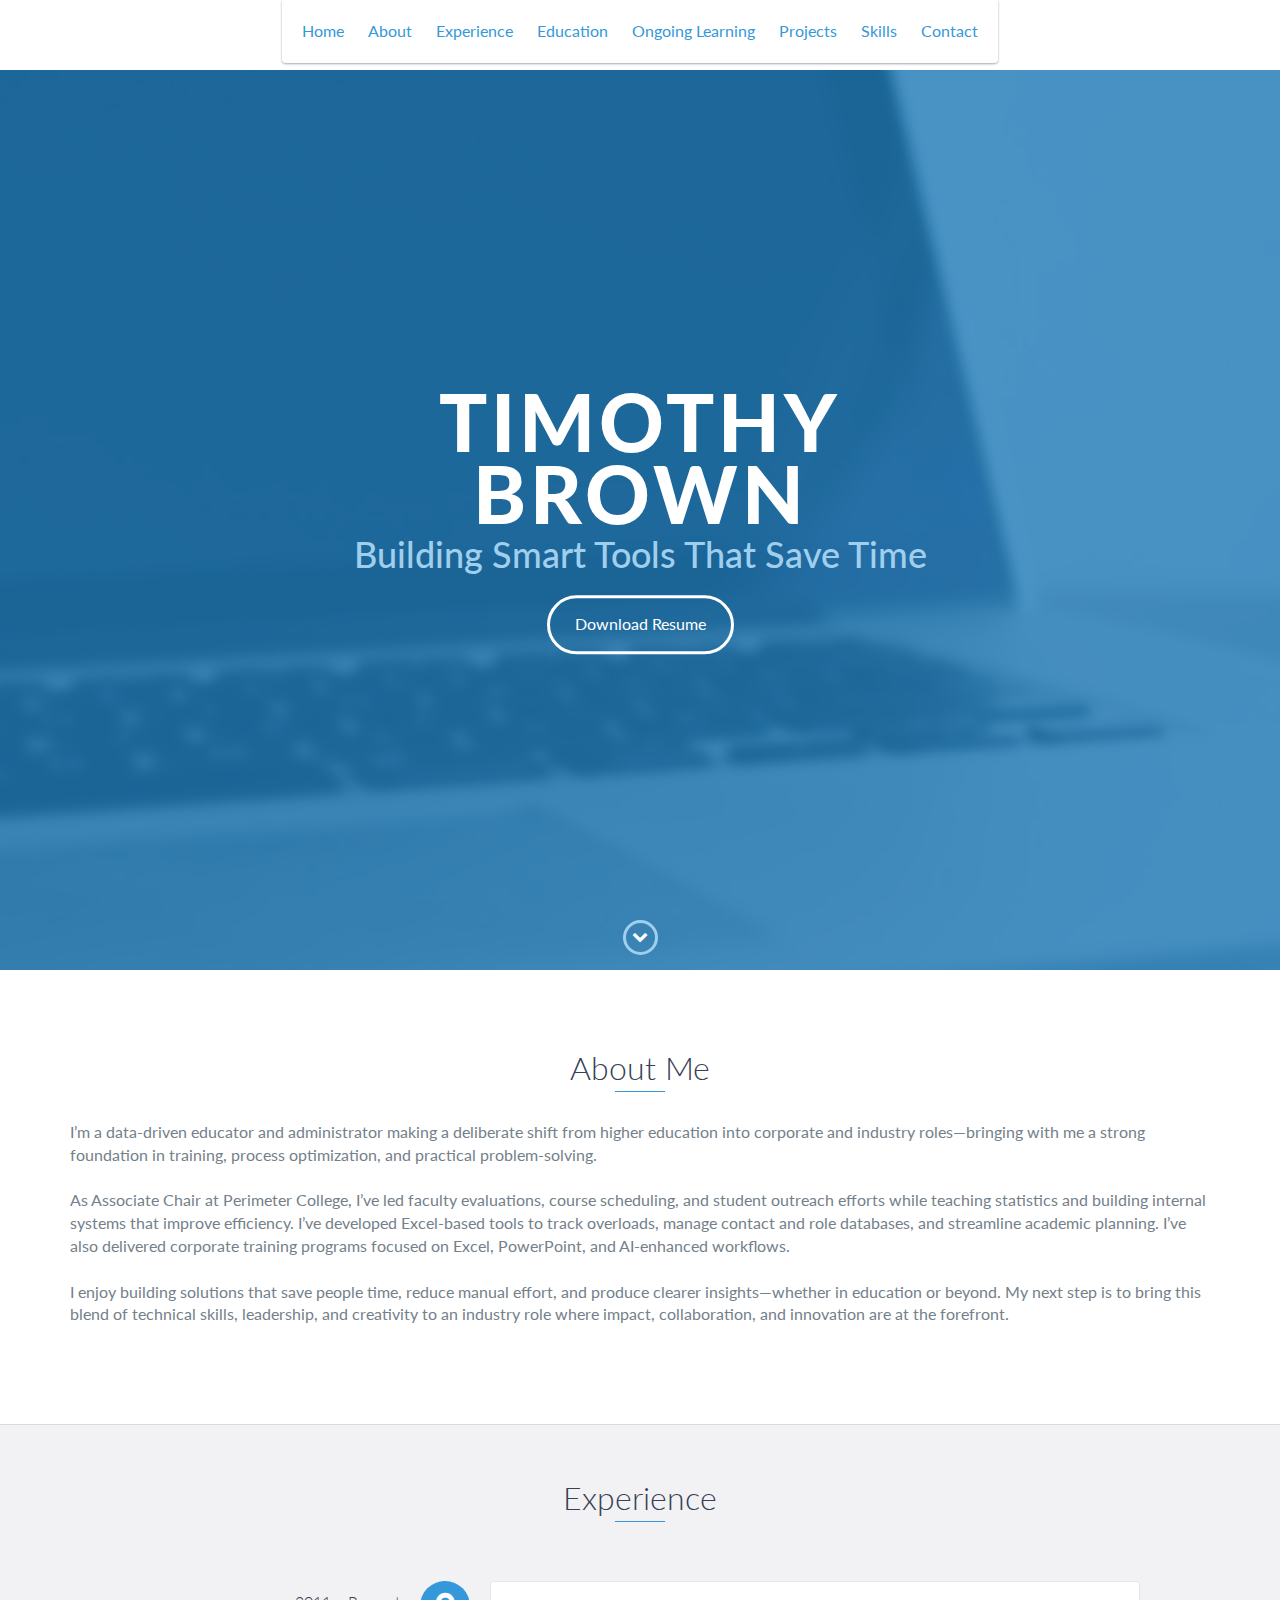
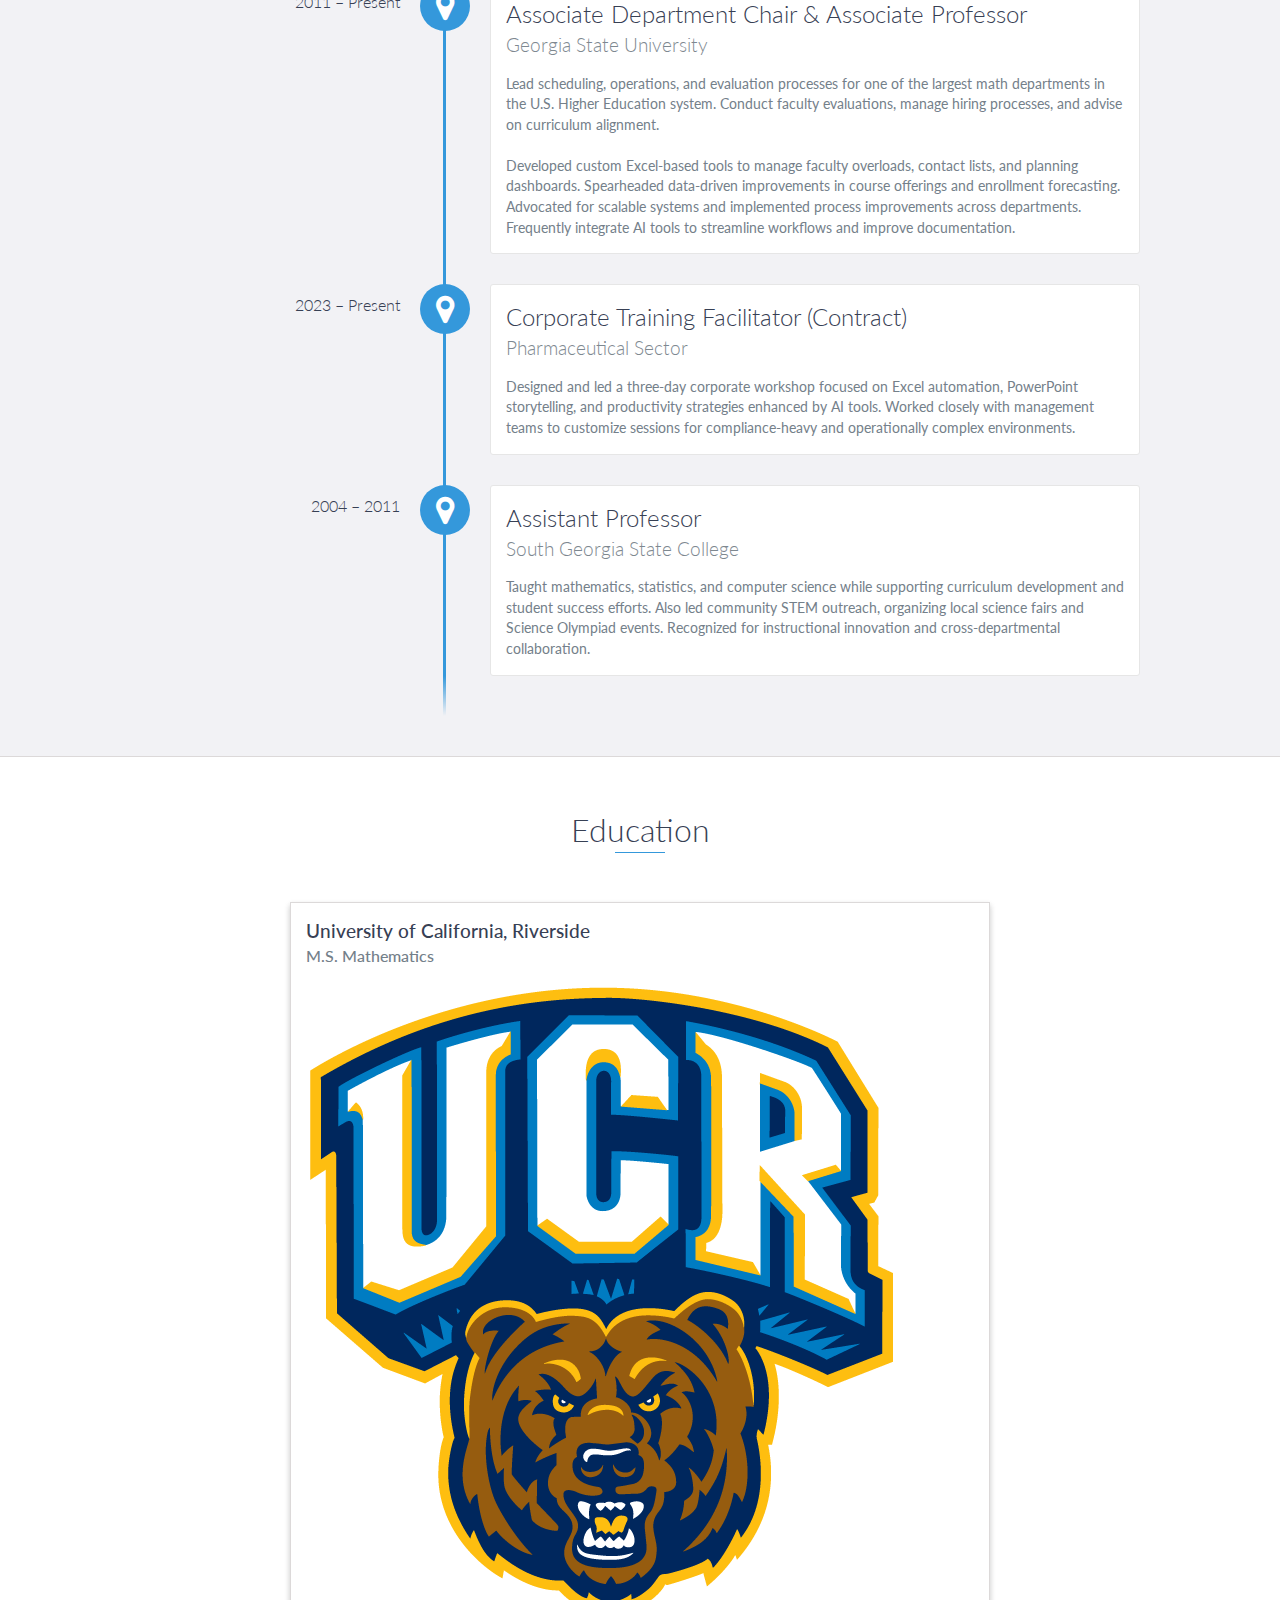
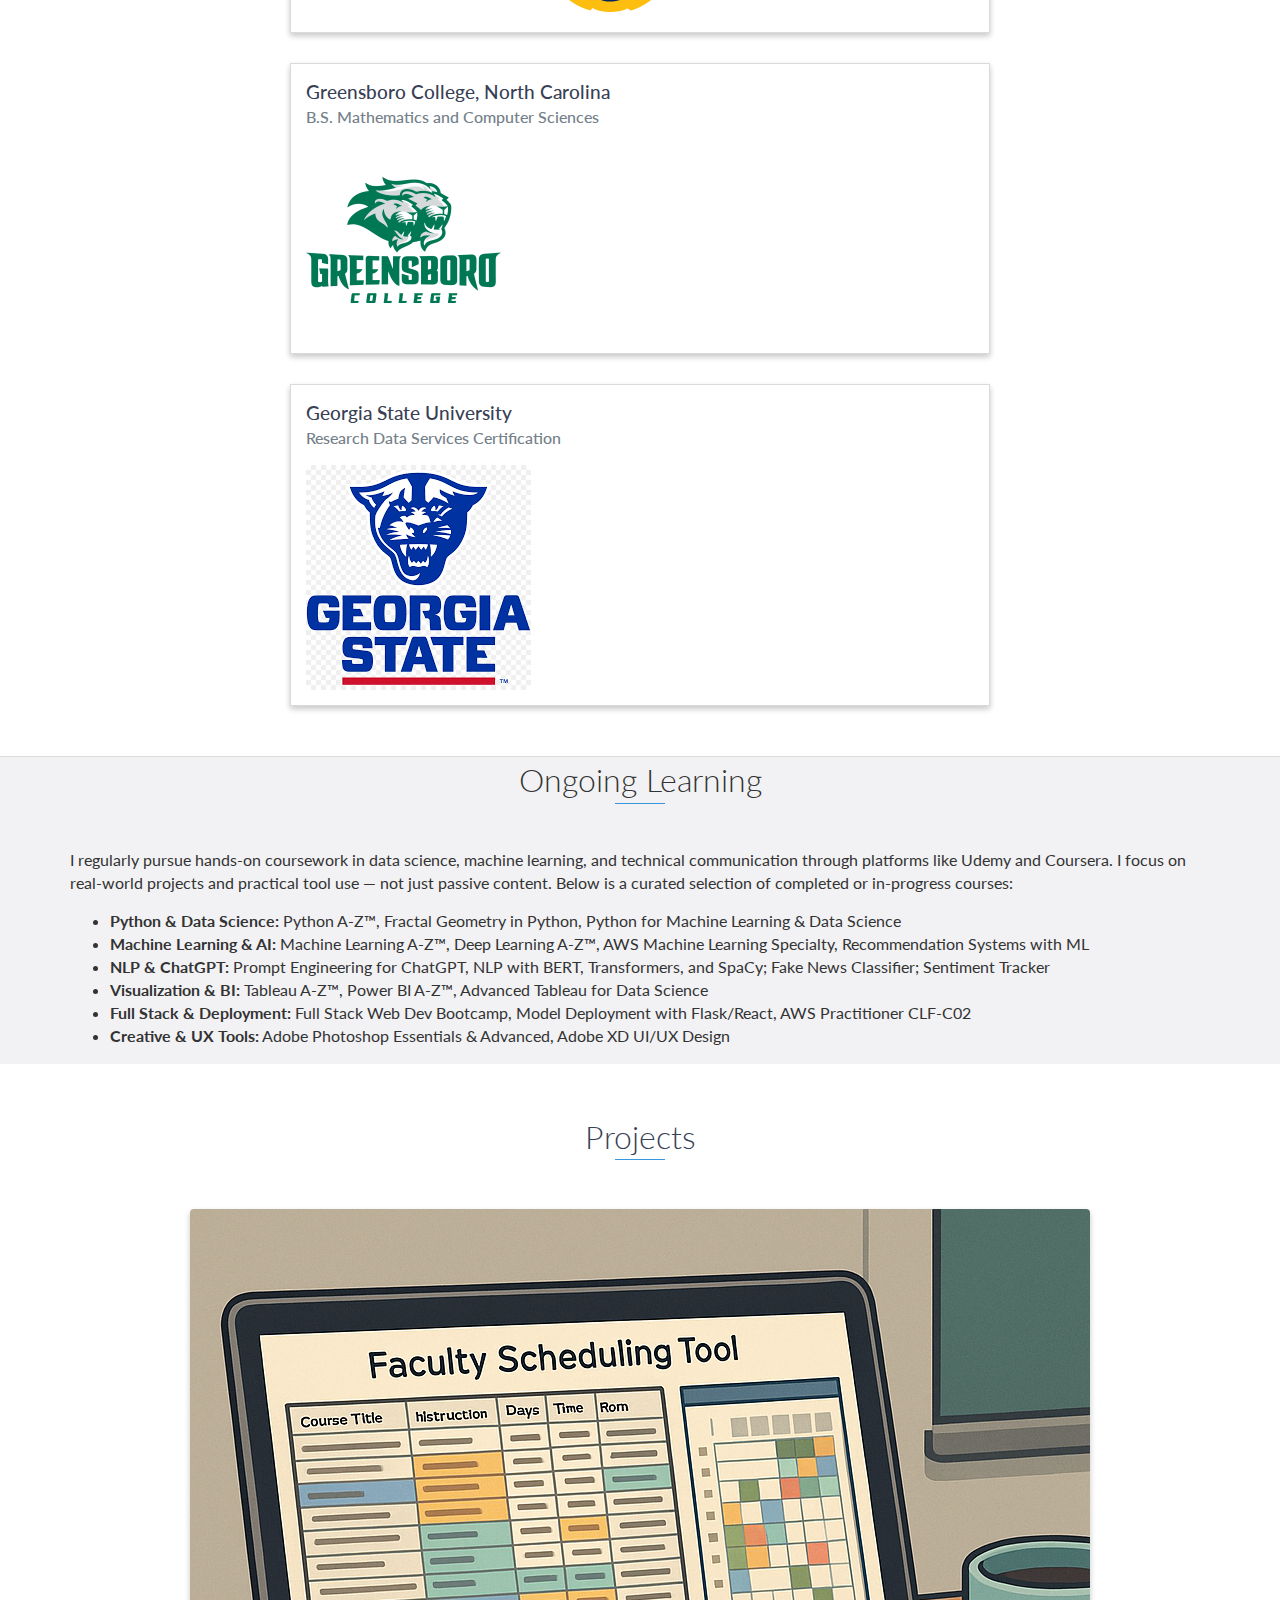
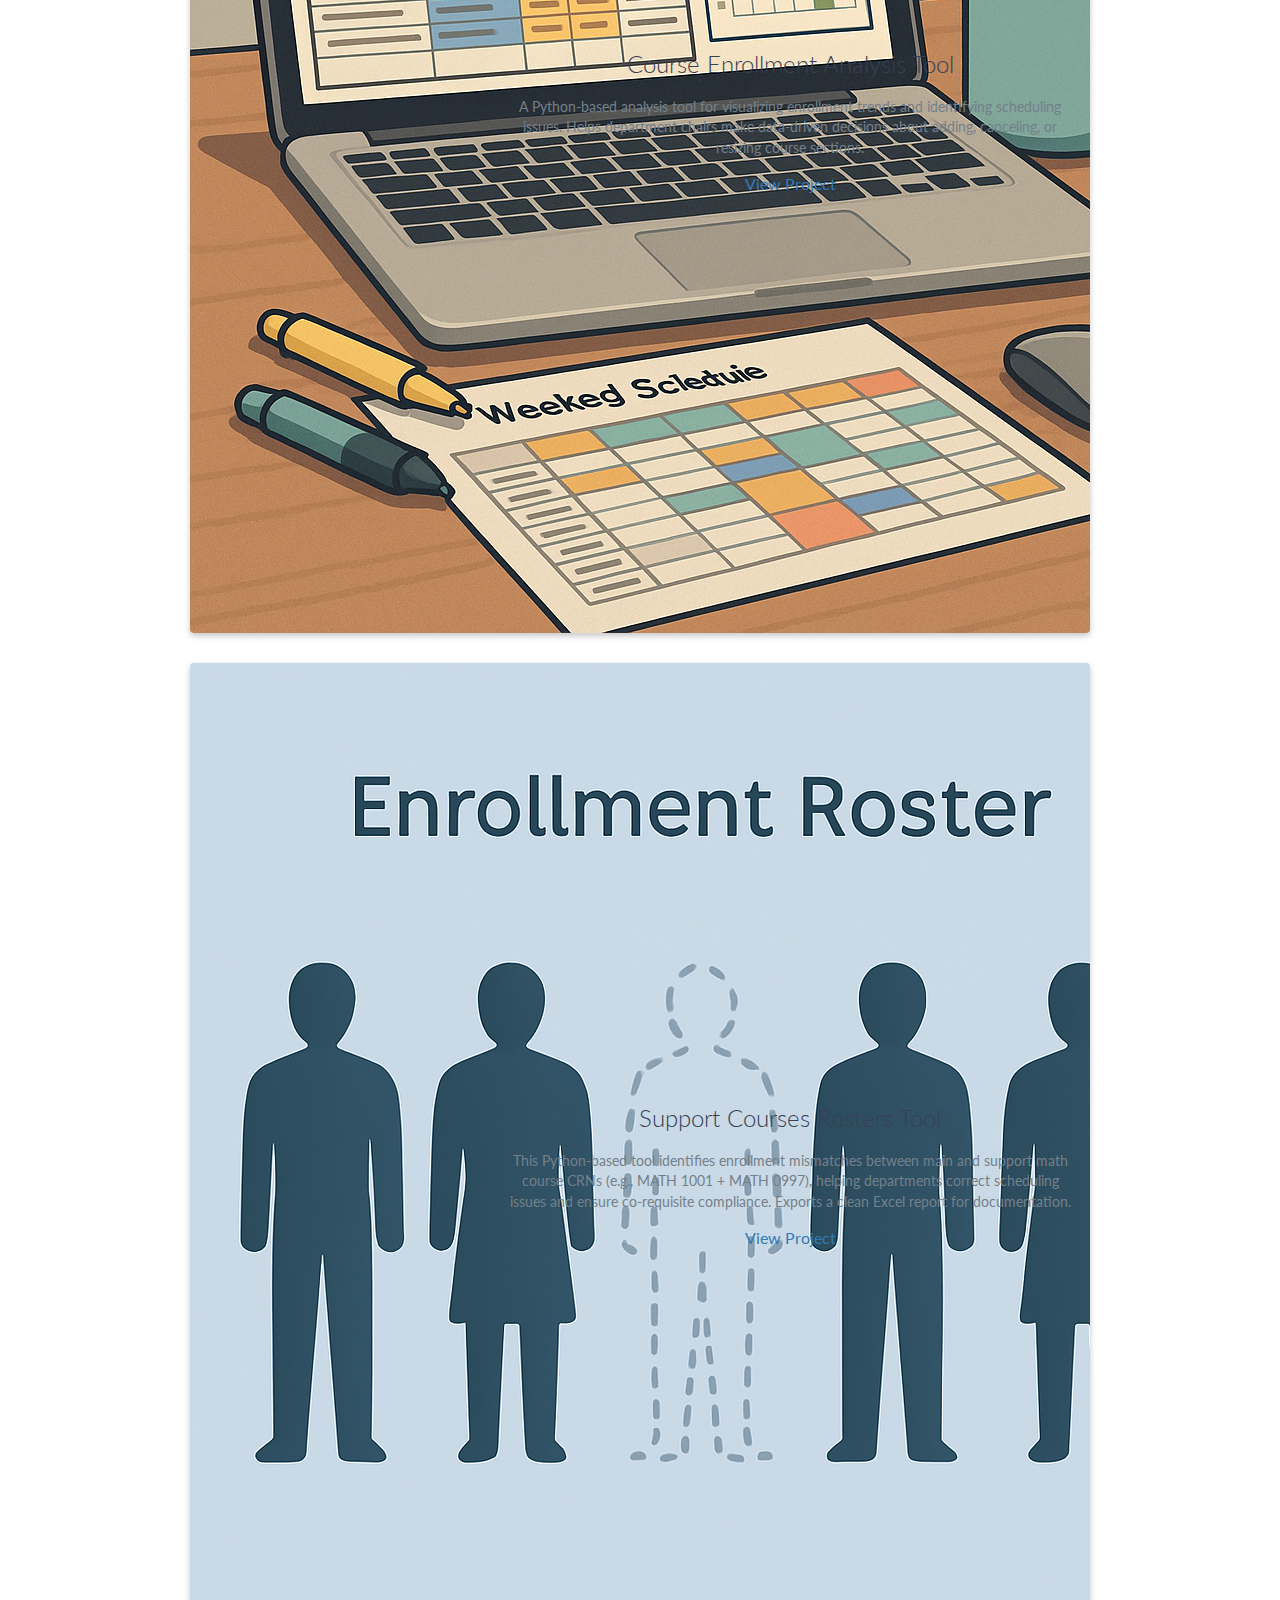
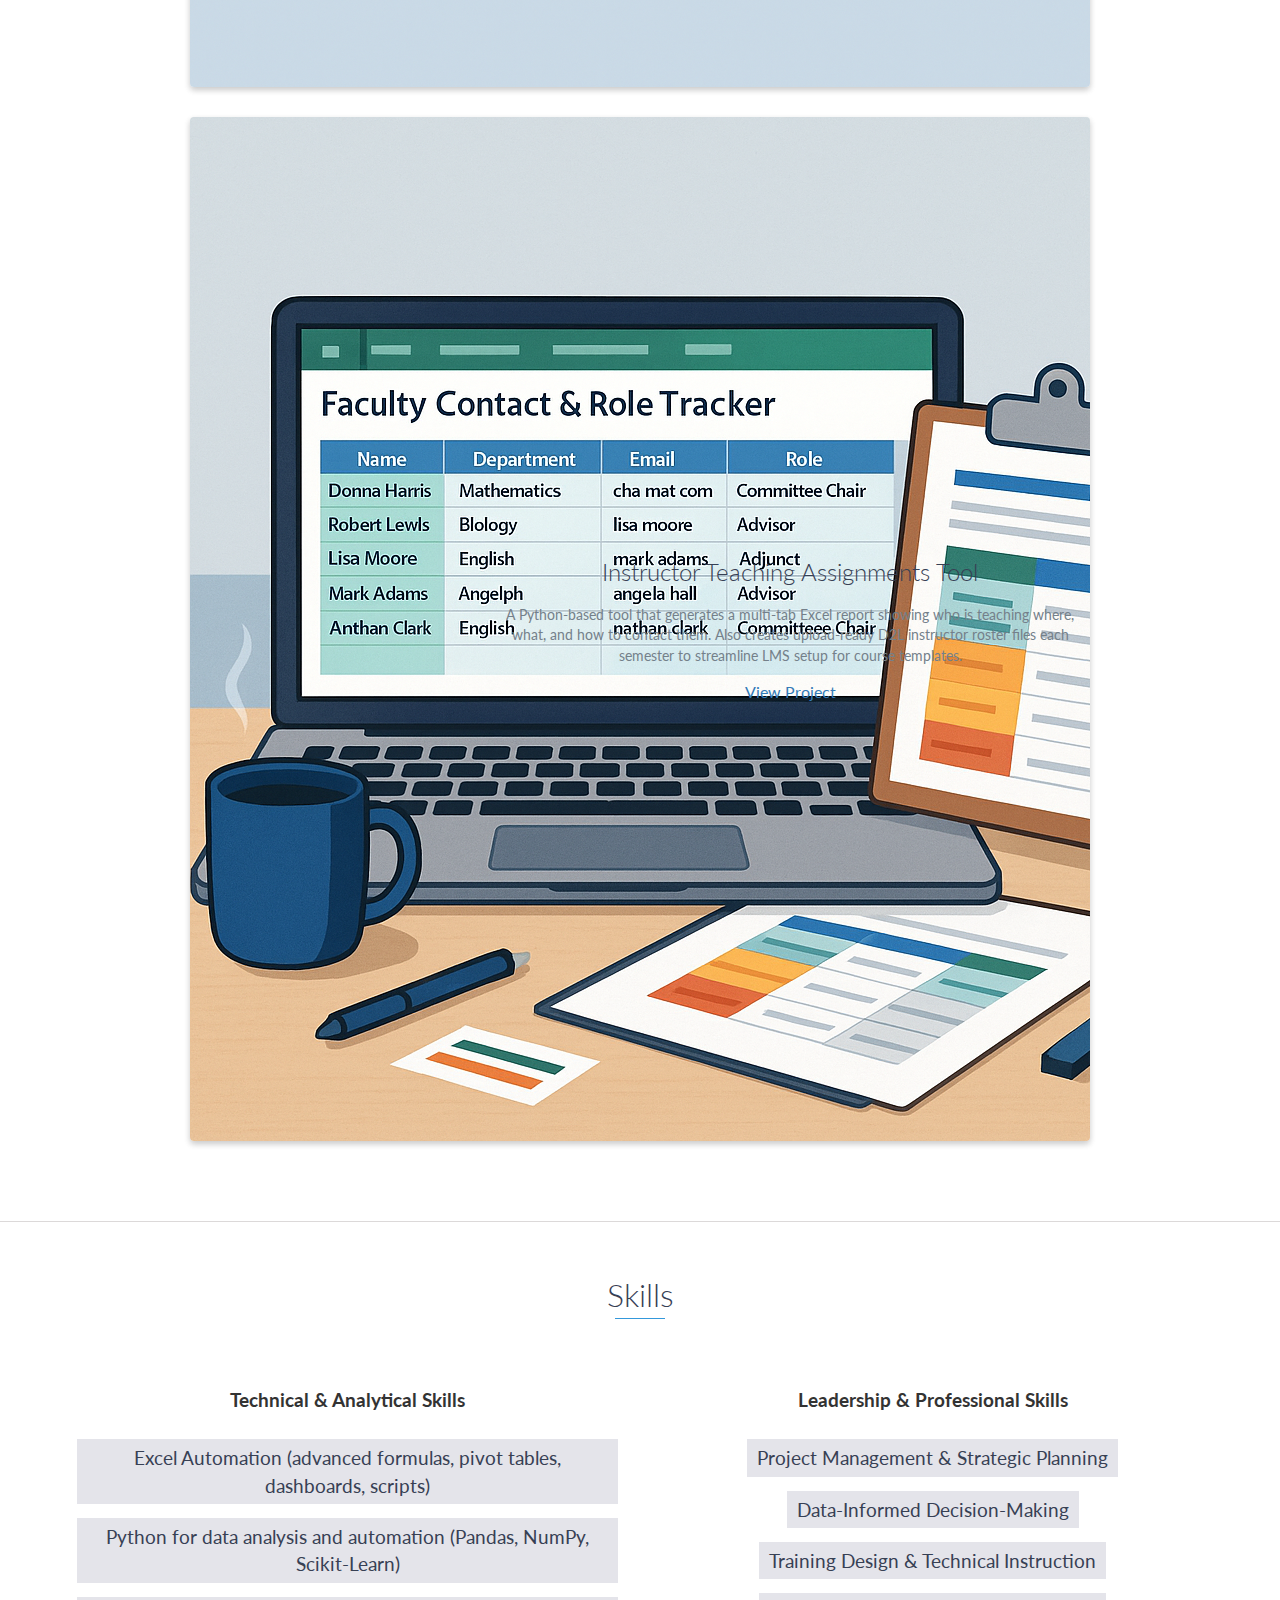
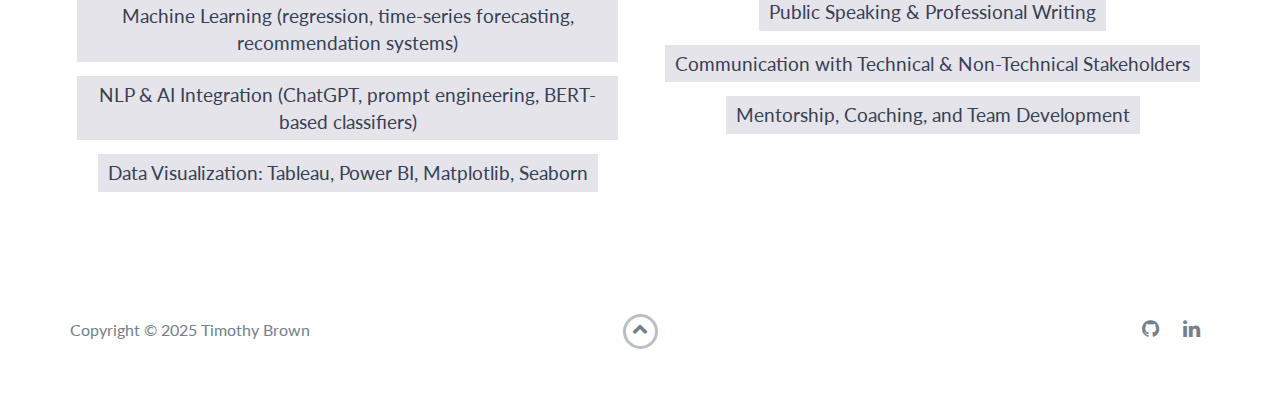
<file: index.html>
<!DOCTYPE html>
<html class="no-js" lang="en">
  <head>
    <meta charset="utf-8" />
    <meta http-equiv="X-UA-Compatible" content="IE=edge" />
    <meta name="viewport" content="width=device-width, initial-scale=1" />
    <title>My Portfolio</title>
    <link rel="shortcut icon" href="favicon.ico" type="image/x-icon" />
    <link rel="icon" href="favicon.ico" type="image/x-icon" />
    <link
      href="https://fonts.googleapis.com/css?family=Lato:300,400,700,900"
      rel="stylesheet"
    />
    <link rel="stylesheet" href="libs/font-awesome/css/font-awesome.min.css" />
    <link href="css/bootstrap.min.css" rel="stylesheet" />
    <link href="css/styles.css" rel="stylesheet" />
    <style>
      .navbar {
        position: fixed;
        top: 0;
        width: 100%;
        z-index: 1000;
        background-color: white;
        box-shadow: 0 2px 5px rgba(0, 0, 0, 0.1);
      }
      body {
        padding-top: 70px;
      }
    </style>
  </head>

  <body>
    <div id="mobile-menu-open" class="shadow-large">
      <i class="fa fa-bars" aria-hidden="true"></i>
    </div>
    <!-- End #mobile-menu-toggle -->
    <header>
      <div id="mobile-menu-close">
        <span>Close</span> <i class="fa fa-times" aria-hidden="true"></i>
      </div>
      <ul id="menu" class="shadow">
        <li>
          <a href="#lead">Home</a>
        </li>
        <li>
          <a href="index.html#about">About</a>
        </li>
        <li>
          <a href="#experience">Experience</a>
        </li>
        <li>
          <a href="#education">Education</a>
        </li>
        <li><a href="#learning">Ongoing Learning</a></li>
        <li>
          <a href="#projects">Projects</a>
        </li>
        <li>
          <a href="#skills">Skills</a>
        </li>
        <li>
          <a href="#contact">Contact</a>
        </li>
      </ul>
    </header>
    <!-- End header -->

    <div id="lead">
      <div id="lead-content">
        <h1>Timothy Brown</h1>
        <h2>Building Smart Tools That Save Time</h2>

        <a href="#" class="btn-rounded-white">Download Resume</a>
      </div>
      <!-- End #lead-content -->

      <div id="lead-overlay"></div>

      <div id="lead-down">
        <span>
          <i class="fa fa-chevron-down" aria-hidden="true"></i>
        </span>
      </div>
      <!-- End #lead-down -->
    </div>
    <!-- End #lead -->

    <div id="about">
      <div class="container">
        <div class="row">
          <div class="col-md-12 text-center">
            <h2 class="heading" style="display: block; text-align: center">
              About Me
            </h2>
            <p>
              I’m a data-driven educator and administrator making a deliberate
              shift from higher education into corporate and industry
              roles—bringing with me a strong foundation in training, process
              optimization, and practical problem-solving.
              <br /><br />
            </p>
            <p>
              As Associate Chair at Perimeter College, I’ve led faculty
              evaluations, course scheduling, and student outreach efforts while
              teaching statistics and building internal systems that improve
              efficiency. I’ve developed Excel-based tools to track overloads,
              manage contact and role databases, and streamline academic
              planning. I’ve also delivered corporate training programs focused
              on Excel, PowerPoint, and AI-enhanced workflows.
              <br /><br />
            </p>
            <p>
              I enjoy building solutions that save people time, reduce manual
              effort, and produce clearer insights—whether in education or
              beyond. My next step is to bring this blend of technical skills,
              leadership, and creativity to an industry role where impact,
              collaboration, and innovation are at the forefront.
              <br /><br />
            </p>
          </div>
        </div>
      </div>
    </div>
    <!-- End #about -->

    <!-- End #about -->

    <div id="experience" class="background-alt">
      <h2 class="heading">Experience</h2>
      <div id="experience-timeline">
        <div data-date="2011 – Present">
          <h3>Associate Department Chair & Associate Professor</h3>
          <h4>Georgia State University</h4>
          <p>
            Lead scheduling, operations, and evaluation processes for one of the
            largest math departments in the U.S. Higher Education system.
            Conduct faculty evaluations, manage hiring processes, and advise on
            curriculum alignment.
            <br /><br />Developed custom Excel-based tools to manage faculty
            overloads, contact lists, and planning dashboards. Spearheaded
            data-driven improvements in course offerings and enrollment
            forecasting. Advocated for scalable systems and implemented process
            improvements across departments. Frequently integrate AI tools to
            streamline workflows and improve documentation.
          </p>
        </div>

        <div data-date="2023 – Present">
          <h3>Corporate Training Facilitator (Contract)</h3>
          <h4>Pharmaceutical Sector</h4>
          <p>
            Designed and led a three-day corporate workshop focused on Excel
            automation, PowerPoint storytelling, and productivity strategies
            enhanced by AI tools. Worked closely with management teams to
            customize sessions for compliance-heavy and operationally complex
            environments.
          </p>
        </div>

        <div data-date="2004 – 2011">
          <h3>Assistant Professor</h3>
          <h4>South Georgia State College</h4>
          <p>
            Taught mathematics, statistics, and computer science while
            supporting curriculum development and student success efforts. Also
            led community STEM outreach, organizing local science fairs and
            Science Olympiad events. Recognized for instructional innovation and
            cross-departmental collaboration.
          </p>
        </div>
        
      </div>
    </div>
    <!-- End #experience -->

    <!-- Education Section -->
    <div id="education">
      <h2 class="heading">Education</h2>

      <div class="education-block shadow-large">
        <div class="education-flex">
          <div class="education-content">
            <h3>University of California, Riverside</h3>
            <h4>M.S. Mathematics</h4>
          </div>
          <div class="education-logo">
            <img src="images/UCR.png" alt="UCR Logo" />
          </div>
        </div>
      </div>

      <div class="education-block shadow-large">
        <div class="education-flex">
          <div class="education-content">
            <h3>Greensboro College, North Carolina</h3>
            <h4>B.S. Mathematics and Computer Sciences</h4>
          </div>
          <div class="education-logo">
            <img src="images/GC1.png" alt="Greensboro Logo" />
          </div>
        </div>
      </div>

      <div class="education-block shadow-large">
        <div class="education-flex">
          <div class="education-content">
            <h3>Georgia State University</h3>
            <h4>Research Data Services Certification</h4>
          </div>
          <div class="education-logo">
            <img src="images/GSU1.png" alt="GSU Logo" />
          </div>
        </div>
      </div>
    </div>

    <!-- Ongoing Learning Section -->
    <div id="learning" class="background-alt">
      <div class="container">
        <div class="row">
          <div class="col-md-12 text-center">
            <h2 class="heading" style="display: block; text-align: center">
              Ongoing Learning
            </h2>
          </div>
        </div>
        <p>
          I regularly pursue hands-on coursework in data science, machine
          learning, and technical communication through platforms like Udemy and
          Coursera. I focus on real-world projects and practical tool use — not
          just passive content. Below is a curated selection of completed or
          in-progress courses:
        </p>
        <ul>
          <li>
            <strong>Python & Data Science:</strong> Python A-Z™, Fractal
            Geometry in Python, Python for Machine Learning & Data Science
          </li>
          <li>
            <strong>Machine Learning & AI:</strong> Machine Learning A-Z™, Deep
            Learning A-Z™, AWS Machine Learning Specialty, Recommendation
            Systems with ML
          </li>
          <li>
            <strong>NLP & ChatGPT:</strong> Prompt Engineering for ChatGPT, NLP
            with BERT, Transformers, and SpaCy; Fake News Classifier; Sentiment
            Tracker
          </li>
          <li>
            <strong>Visualization & BI:</strong> Tableau A-Z™, Power BI A-Z™,
            Advanced Tableau for Data Science
          </li>
          <li>
            <strong>Full Stack & Deployment:</strong> Full Stack Web Dev
            Bootcamp, Model Deployment with Flask/React, AWS Practitioner
            CLF-C02
          </li>
          <li>
            <strong>Creative & UX Tools:</strong> Adobe Photoshop Essentials &
            Advanced, Adobe XD UI/UX Design
          </li>
        </ul>
      </div>
    </div>

    <!-- End Ongoing Learning -->
    <div id="projects">
      <h2 class="heading">Projects</h2>
      <div class="container">
        <div class="row">

          <!-- Course Scheduling Tool -->
          <div class="project shadow-large">
            <div class="project-image">
              <img src="images/faculty-scheduling.png" alt="Scheduling Tool" />
            </div>
            <div class="project-info">
              <h3>Course Enrollment Analysis Tool</h3>
              <p>
                A Python-based analysis tool for visualizing enrollment trends
                and identifying scheduling issues. Helps department chairs make
                data-driven decisions about adding, canceling, or resizing
                course sections.
              </p>
              <a href="enrollment-analysis.html" target="_blank">View Project</a>
            </div>
          </div>

          <!-- Mismatched Support Rosters -->
          <div class="project shadow-large">
            <div class="project-image">
              <img
                src="images/mismatched_supports.png"
                alt="Enrollment Mismatch"
              />
            </div>
            <div class="project-info">
              <h3>Support Courses Rosters Tool</h3>
              <p>
                This Python-based tool identifies enrollment mismatches between
                main and support math course CRNs (e.g., MATH 1001 + MATH 0997),
                helping departments correct scheduling issues and ensure
                co-requisite compliance. Exports a clean Excel report for
                documentation.
              </p>
              <a href="support-rosters.html" target="_blank">View Project</a>
            </div>
          </div>
          
          <!-- Instructor Assignment & D2L Roster Tool -->
          <div class="project shadow-large">
            <div class="project-image">
              <img src="images/faculty-tracker.png" alt="Contact Tracker" />
            </div>
            <div class="project-info">
              <h3>Instructor Teaching Assignments Tool</h3>
              <p>
                A Python-based tool that generates a multi-tab Excel report
                showing who is teaching where, what, and how to contact them.
                Also creates upload-ready D2L instructor roster files each
                semester to streamline LMS setup for course templates.
              </p>
              <a href="faculty-list.html" target="_blank">View Project</a>
            </div>
          </div>


          
          <!-- NBA Fantasy Predictor 
          <div class="project shadow-large">
            <div class="project-image">
              <img src="images/nba-predictor.png" alt="NBA Fantasy Predictor" />
            </div>
            <div class="project-info">
              <h3>NBA Fantasy Sports Predictor</h3>
              <p>
                Built with XGBoost and LSTM, this tool forecasts NBA fantasy
                points and uses Gurobi for DraftKings lineup optimization.
                Features automated stat web scraping and prediction for Daily
                Fantasty Sports (DFS) contests.
              </p>
              <a
                href="https://github.com/brownt47/nba-fantasy-predictor"
                target="_blank"
                >View Project</a
              >
            </div>
          </div>
          -->

          
          <!-- Excel + PowerPoint Corporate Training 
          <div class="project shadow-large">
            <div class="project-image">
              <img src="images/excel-training.png" alt="Excel Training" />
            </div>
            <div class="project-info">
              <h3>Excel + PowerPoint Corporate Training</h3>
              <p>
                Delivered a 3-day workshop for a pharmaceutical company focused
                on Excel automation, data storytelling, and AI-enhanced
                productivity using Office tools.
              </p>
              <a
                href="https://github.com/brownt47/excel-training-course"
                target="_blank"
                >View Project</a
              >
            </div>
          </div>
-->
          

          <!-- Faculty Overload Pay Tracker 
          <div class="project shadow-large">
            <div class="project-image">
              <img src="images/overload-tracker.png" alt="Overload Tracker" />
            </div>
            <div class="project-info">
              <h3>Faculty Overload Pay Tracker</h3>
              <p>
                Created a compensation tracking spreadsheet for faculty teaching
                overloads. Auto-calculates payments and improves transparency
                for budget reporting.
              </p>
              <a
                href="https://github.com/brownt47/overload-tracker"
                target="_blank"
                >View Project</a
              >
            </div>
          </div>
-->
          

          <!-- AI-Powered Study Guide Creator 
          <div class="project shadow-large">
            <div class="project-image">
              <img src="images/study-guide.png" alt="AI Study Guide Tool" />
            </div>
            <div class="project-info">
              <h3>AI-Powered Study Guide Creator</h3>
              <p>
                Developed a Python/ChatGPT-driven workflow to auto-generate
                statistics study guides. Outputs include quizzes, matching
                terms, and formatted answer keys in Word.
              </p>
              <a
                href="https://github.com/brownt47/study-guide-generator"
                target="_blank"
                >View Project</a
              >
            </div>
          </div>
        --></div>
      </div>
    </div>
    <!-- End #projects -->

    <!-- End #projects -->

    <div id="skills">
      <h2 class="heading">Skills</h2>
      <div class="container">
        <div class="row">
          <!-- Hard Skills -->
          <div class="col-md-6">
            <h3>Technical & Analytical Skills</h3>
            <ul>
              <li>
                Excel Automation (advanced formulas, pivot tables, dashboards,
                scripts)
              </li>
              <li>
                Python for data analysis and automation (Pandas, NumPy,
                Scikit-Learn)
              </li>
              <li>
                Machine Learning (regression, time-series forecasting,
                recommendation systems)
              </li>
              <li>
                NLP & AI Integration (ChatGPT, prompt engineering, BERT-based
                classifiers)
              </li>
              <li>
                Data Visualization: Tableau, Power BI, Matplotlib, Seaborn
              </li>
            </ul>
          </div>

          <!-- Soft Skills -->
          <div class="col-md-6">
            <h3>Leadership & Professional Skills</h3>
            <ul>
              <li>Project Management & Strategic Planning</li>
              <li>Data-Informed Decision-Making</li>
              <li>Training Design & Technical Instruction</li>
              <li>Public Speaking & Professional Writing</li>
              <li>Communication with Technical & Non-Technical Stakeholders</li>
              <li>Mentorship, Coaching, and Team Development</li>
            </ul>
          </div>
        </div>
      </div>
    </div>
    <!-- End #skills -->

    <!-- Get in Contact

    <div id="contact">
      <h2>Get in Touch</h2>
      <div id="contact-form">
        <form
          method="POST"
          action="https://formspree.io/timothy.brown1470@gmail.com"
        >
          <input
            type="hidden"
            name="_subject"
            value="Contact request from personal website"
          />
          <input
            type="email"
            name="_replyto"
            placeholder="Your email"
            required
          />
          <textarea
            name="message"
            placeholder="Your message"
            required
          ></textarea>
          <button type="submit">Send</button>
        </form>
      </div>
      <!-- End #contact-form -->
    </div>
    <!-- End #contact -->

    <footer>
      <div class="container">
        <div class="row">
          <div class="col-sm-5 copyright">
            <p>
              Copyright &copy; <span id="current-year">2025</span> Timothy Brown
            </p>
          </div>
          <div class="col-sm-2 top">
            <span id="to-top">
              <i class="fa fa-chevron-up" aria-hidden="true"></i>
            </span>
          </div>
          <div class="col-sm-5 social">
            <ul>
              <li>
                <a href="https://github.com/brownt47" target="_blank"
                  ><i class="fa fa-github" aria-hidden="true"></i
                ></a>
              </li>
              <li>
                <a href="https://www.linkedin.com/in/brownt47/" target="_blank"
                  ><i class="fa fa-linkedin" aria-hidden="true"></i
                ></a>
              </li>
            </ul>
          </div>
        </div>
      </div>
    </footer>
    <!-- End footer -->

    <script src="https://ajax.googleapis.com/ajax/libs/jquery/1.12.4/jquery.min.js"></script>
    <script src="js/scripts.min.js"></script>

    <script>
      window.addEventListener("scroll", function () {
        var header = document.querySelector("header");
        header.classList.toggle("sticky", window.scrollY > 50);
      });
    </script>
  </body>
</html>
</file>
<file: css/styles.css>
/*!
    Title: Dev Portfolio Template
    Version: 1.2.2
    Last Change: 03/25/2020
    Author: Ryan Fitzgerald
    Repo: https://github.com/RyanFitzgerald/devportfolio-template
    Issues: https://github.com/RyanFitzgerald/devportfolio-template/issues

    Description: This file contains all the styles associated with the page
    that don't come from third party libraries. This file gets compiled using
    Gulp and send to the /css folder which is then loaded on the page.
*/body{font-family:'Lato', sans-serif;font-size:16px}body.active{overflow:hidden;z-index:-1}.no-js #experience-timeline>div{background:#fff;padding:10px;margin-bottom:10px;border:1px solid #dcd9d9}.no-js #experience-timeline>div h3{font-size:1.5em;font-weight:300;color:#374054;display:inline-block;margin:0}.no-js #experience-timeline>div h4{font-size:1.2em;font-weight:300;color:#7e8890;margin:0 0 15px 0}.no-js #experience-timeline>div p{color:#74808a;font-size:0.9em;margin:0}.no-js #experience-timeline:before,.no-js #experience-timeline:after{content:none}@keyframes dropHeader{0%{transform:translateY(-100%)}100%{transform:translateY(0)}}header{position:absolute;top:0;left:0;right:0;text-align:center;z-index:10;animation-name:dropHeader;animation-iteration-count:1;animation-timing-function:ease;animation-duration:0.75s}header ul{display:inline-block;background:#fff;text-align:center;padding:10px;margin:0;border-bottom-right-radius:4px;border-bottom-left-radius:4px}header li{display:inline-block}header a{display:block;color:#3498db;padding:10px}header a:hover{color:#217dbb;text-decoration:none;background:#eee;border-radius:4px}header a:focus{color:#3498db;text-decoration:none}header.active{display:block}header.sticky{position:fixed;z-index:999}#menu.active{display:block}#mobile-menu-open{display:none;cursor:pointer;position:fixed;right:15px;top:10px;color:#3498db;font-size:1.5em;z-index:20;padding:0 7px;border-radius:4px;background:#fff}#mobile-menu-close{display:none;text-align:right;width:100%;background:#fff;font-size:1.5em;padding-right:15px;padding-top:10px;cursor:pointer;color:#3498db}#mobile-menu-close span{font-size:0.5em;text-transform:uppercase}#mobile-menu-close i{vertical-align:middle}footer{padding:50px 0}.copyright{padding-top:20px}.copyright p{margin:0;color:#74808a}.top{text-align:center}.top span{cursor:pointer;display:block;margin:15px auto 0 auto;width:35px;height:35px;border-radius:50%;border:3px solid #b9bfc4;text-align:center}.top i{color:#74808a}.social{text-align:right}.social ul{margin:5px 0 0 0;padding:0}.social li{display:inline-block;font-size:1.25em;list-style:none}.social a{display:block;color:#74808a;padding:10px}.social a:hover{color:#3498db}.btn-rounded-white{display:inline-block;color:#fff;padding:15px 25px;border:3px solid #fff;border-radius:30px;transition:.5s ease all}.btn-rounded-white:hover{color:#3498db;background:#fff;text-decoration:none}.shadow{box-shadow:0 1px 3px rgba(0,0,0,0.12),0 1px 2px rgba(0,0,0,0.24)}.shadow-large{box-shadow:0 3px 6px rgba(0,0,0,0.08),0 3px 6px rgba(0,0,0,0.15)}.heading{position:relative;display:inline-block;font-size:2em;font-weight:300;margin:0 0 30px 0}.heading:after{position:absolute;content:'';top:100%;height:1px;width:50px;left:0;right:0;margin:0 auto;background:#3498db}.background-alt{background:#f2f2f5}#lead{position:relative;height:100vh;min-height:500px;max-height:1080px;background:url(../images/lead-bg.jpg);background-size:cover;padding:15px;overflow:hidden}#lead-content{position:absolute;z-index:10;top:50%;left:50%;transform:translate(-50%, -50%);text-align:center}#lead-content h1,#lead-content h2{margin:0}#lead-content h1{color:#fff;font-weight:900;font-size:5em;text-transform:uppercase;letter-spacing:0.05em;line-height:0.9em}#lead-content h2{color:#a0cfee;font-weight:500;font-size:2.25em;margin-bottom:15px}#lead-overlay{position:absolute;height:100%;width:100%;top:0;right:0;bottom:0;left:0;background:rgba(33,125,187,0.8);z-index:1}#lead-down{position:absolute;left:0;right:0;width:100%;text-align:center;z-index:10;bottom:15px;color:#fff}#lead-down span{cursor:pointer;display:block;margin:0 auto;width:35px;height:35px;border-radius:50%;border:3px solid #a0cfee;text-align:center}#lead-down i{animation:pulsate 1.5s ease;animation-iteration-count:infinite;padding-top:5px}@keyframes pulsate{0%{transform:scale(1, 1)}50%{transform:scale(1.2, 1.2)}100%{transform:scale(1, 1)}}#about{padding:75px 15px;border-bottom:1px solid #dcd9d9}#about h2{color:#374054}#about p{color:#74808a;margin:0}#experience{padding:50px 15px;text-align:center;border-bottom:1px solid #dcd9d9}#experience h2{color:#374054}#experience-timeline{margin:30px auto 0 auto;position:relative;max-width:1000px}#experience-timeline:before{position:absolute;content:'';top:0;bottom:0;left:303px;right:auto;height:100%;width:3px;background:#3498db;z-index:0}#experience-timeline:after{position:absolute;content:'';width:3px;height:40px;background:#3498db;background:linear-gradient(to bottom, #3498db, rgba(52,152,219,0));top:100%;left:303px}.vtimeline-content{margin-left:350px;background:#fff;border:1px solid #e6e6e6;padding:15px;border-radius:3px;text-align:left}.vtimeline-content h3{font-size:1.5em;font-weight:300;color:#374054;display:inline-block;margin:0}.vtimeline-content h4{font-size:1.2em;font-weight:300;color:#7e8890;margin:0 0 15px 0}.vtimeline-content p{color:#74808a;font-size:0.9em;margin:0}.vtimeline-point{position:relative;display:block;vertical-align:top;margin-bottom:30px}.vtimeline-icon{position:relative;color:#fff;width:50px;height:50px;background:#3498db;border-radius:50%;float:left;z-index:99;margin-left:280px}.vtimeline-icon i{display:block;font-size:2em;margin-top:10px}.vtimeline-date{width:260px;text-align:right;position:absolute;left:0;top:10px;font-weight:300;color:#374054}#education{padding:50px 15px 20px 15px;border-bottom:1px solid #dcd9d9;text-align:center}#education h2{color:#374054;margin-bottom:50px}.education-block{max-width:700px;margin:0 auto 30px auto;padding:15px;border:1px solid #dcd9d9;text-align:left}.education-block h3{font-weight:500;float:left;margin:0;color:#374054}.education-block span{color:#74808a;float:right}.education-block h4{color:#74808a;clear:both;font-weight:500;margin:0 0 15px 0}.education-block p,.education-block ul{margin:0;color:#74808a;font-size:0.9em}.education-block ul{padding:0 0 0 15px}#projects{padding:50px 15px;border-bottom:1px solid #dcd9d9;text-align:center}#projects h2{color:#374054;margin-bottom:50px}.project{position:relative;max-width:900px;margin:0 auto 30px auto;overflow:hidden;background:#fff;border-radius:4px}.project-image{float:left}.project-info{position:absolute;top:50%;transform:translateY(-50%);margin-left:300px;padding:15px}.project-info h3{font-size:1.5em;font-weight:300;color:#374054;margin:0 0 15px 0}.project-info p{color:#74808a;margin:0 0 15px 0;font-size:0.9em}.no-image .project-info{position:relative;margin:0;padding:30px 15px;transform:none}#more-projects{display:none}#skills{padding:50px 15px;text-align:center}#skills h2{color:#374054;margin-bottom:50px}#skills ul{display:block;margin:0 auto;padding:0;max-width:800px}#skills li{display:inline-block;margin:7px;padding:5px 10px;color:#374054;background:#e4e4ea;list-style:none;cursor:default;font-size:1.2em}#contact{padding:50px 15px;background:#3498db;text-align:center}#contact h2{margin:0 0 15px 0;color:#fff;font-weight:500}#contact-form{max-width:500px;margin:0 auto}#contact-form input,#contact-form textarea{display:block;width:100%;padding:10px;border-radius:4px;border:none;margin-bottom:10px;background:#1d6fa5;color:#fff;transition:.5s ease all}#contact-form input::-webkit-input-placeholder,#contact-form textarea::-webkit-input-placeholder{color:#fff}#contact-form input:-moz-placeholder,#contact-form textarea:-moz-placeholder{color:#fff;opacity:1}#contact-form input::-moz-placeholder,#contact-form textarea::-moz-placeholder{color:#fff;opacity:1}#contact-form input:-ms-input-placeholder,#contact-form textarea:-ms-input-placeholder{color:#fff}#contact-form input:focus,#contact-form textarea:focus{outline:none;background:#16527a}#contact-form textarea{height:150px;resize:none}#contact-form button{display:block;width:100%;background:#fff;border-radius:4px;padding:5px 10px;border:none;color:#3498db;font-weight:700;box-shadow:0 1px 3px rgba(0,0,0,0.12),0 1px 2px rgba(0,0,0,0.24);transition:.5s ease all}#contact-form button:hover{box-shadow:0 10px 20px rgba(0,0,0,0.19),0 6px 6px rgba(0,0,0,0.23)}.optional-section{padding:50px 15px;text-align:center;border-top:1px solid #dcd9d9}.optional-section h2{color:#374054}.optional-section-block{max-width:700px;margin:0 auto 30px auto;padding:15px;border:1px solid #dcd9d9;background:#fff;text-align:left}.optional-section-block h3{font-weight:500;margin:0 0 15px 0;color:#374054}.optional-section-block h4{color:#74808a;clear:both;font-weight:500;margin:0 0 15px 0}.optional-section-block p,.optional-section-block ul{margin:0 0 15px 0;color:#74808a;font-size:0.9em}.optional-section-block ul{padding:0 0 0 15px}@media only screen and (max-width: 750px){#experience-timeline:before,#experience-timeline:after{left:23px}.vtimeline-date{width:auto;text-align:left;position:relative;margin-bottom:15px;display:block;margin-left:70px}.vtimeline-icon{margin-left:0}.vtimeline-content{margin-left:70px}}@media only screen and (max-width: 992px){#lead{height:auto;min-height:auto;max-height:auto;padding:100px 15px}#lead-content{position:relative;transform:none;left:auto;top:auto}#lead-content h1{font-size:3em}#lead-content h2{font-size:1.75em}#about{text-align:center}#about p{text-align:left}}@media only screen and (max-width: 768px){header{position:fixed;display:none;z-index:999;animation:none;bottom:0;height:100%}#mobile-menu-open,#mobile-menu-close{display:block}#menu{height:100%;overflow-y:auto;box-shadow:none;border-radius:0;width:100%}#menu li{display:block;margin-bottom:10px}#lead-content h1{font-size:2em}#lead-content h2{font-size:1.3em}#lead-content a{padding:10px 20px}#lead-down{display:none}.education-block h3,.education-block span{float:none}.project-image{display:none}.project-info{position:relative;margin:0;padding:30px 15px;top:auto;transform:none}footer{text-align:center}.social{text-align:center}}@media only screen and (max-width: 480px){#lead-content h1{font-size:1.5em}#lead-content h2{font-size:1em}#lead-content a{font-size:0.9em;padding:5px 10px}}
</file>
